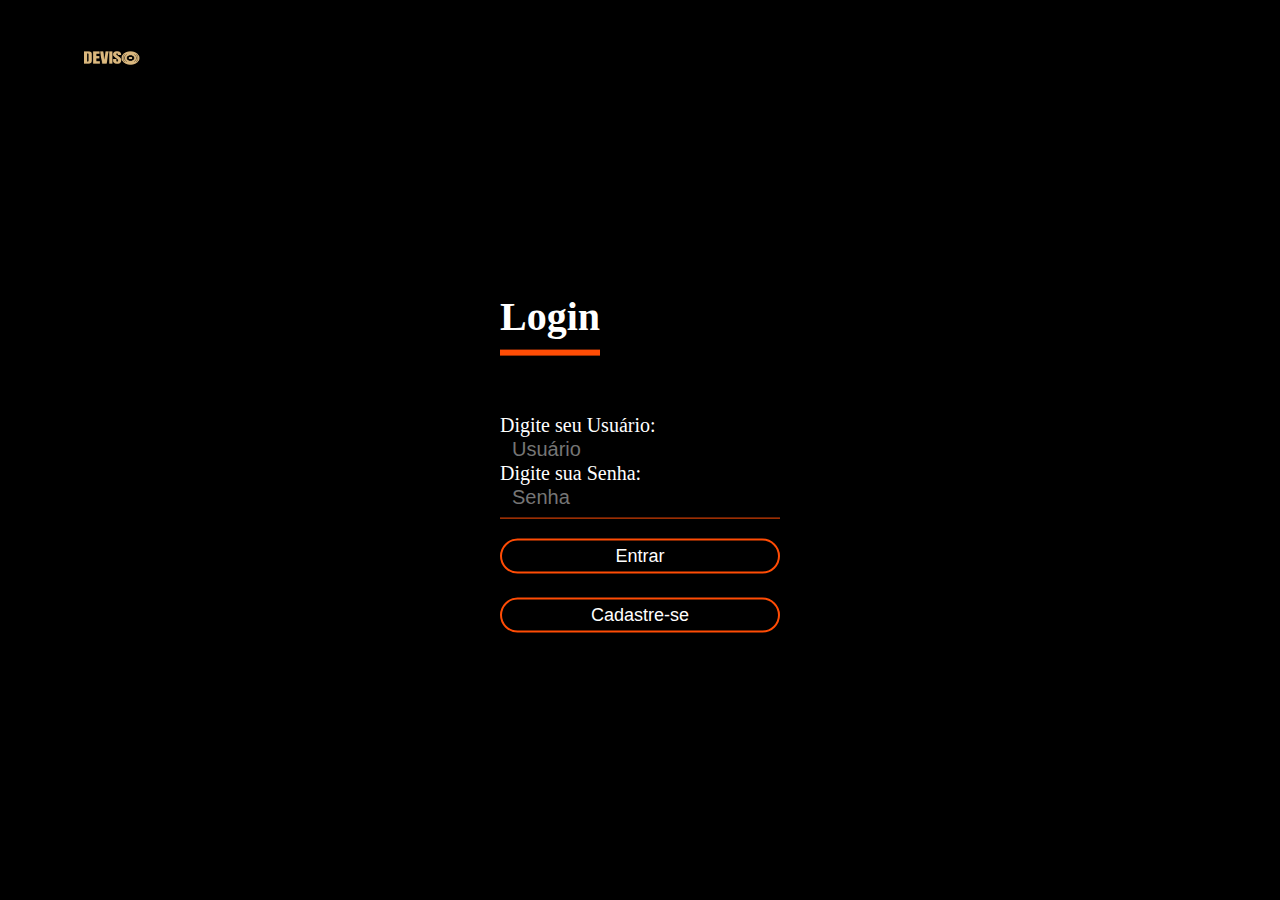
<file: Index.html>
<!DOCTYPE html>
<html>
<head>
    <meta charset="utf-8">
    <title>Login</title>
    <link href="css/register.css" rel="stylesheet" type="text/css">
</head>
<style>
    body {
        background-image: url("https://images3.alphacoders.com/102/thumb-1920-1028801.jpg");
        background-repeat: no-repeat;
        background-size: cover;
    }
</style>

<body>
    <a href="#">
        <img class="logo" src="imagens/logo.png" width="80px" height="60px">
    </a>
    <div class="login-box">
        <h1>Login</h1>
            <!-- Adicionamos o formulário e especificamos o arquivo PHP para processar os dados -->
            <div class="textbox">
                <i class="fas fa-user"></i>
                <form method="post" action="/aguarde.html">
                <label for="username">Digite seu Usuário:</label>
                <!-- Adicionamos o atributo 'name' para identificar o campo -->
                <input type="text" name="username" placeholder="Usuário" required>
                <br>
                <label for="senha">Digite sua Senha:</label>
                <input type="password" name="senha" placeholder="Senha" required>
                <!-- Adicionamos o atributo 'name' para identificar o campo -->
                <br>
            </div>
            <input type="submit" class="btn" value="Entrar">
        </form>
        <a href="register.html">
            <input type="button" class="btn" value="Cadastre-se">
        </a>
    </div>
</body>
</html>
</file>
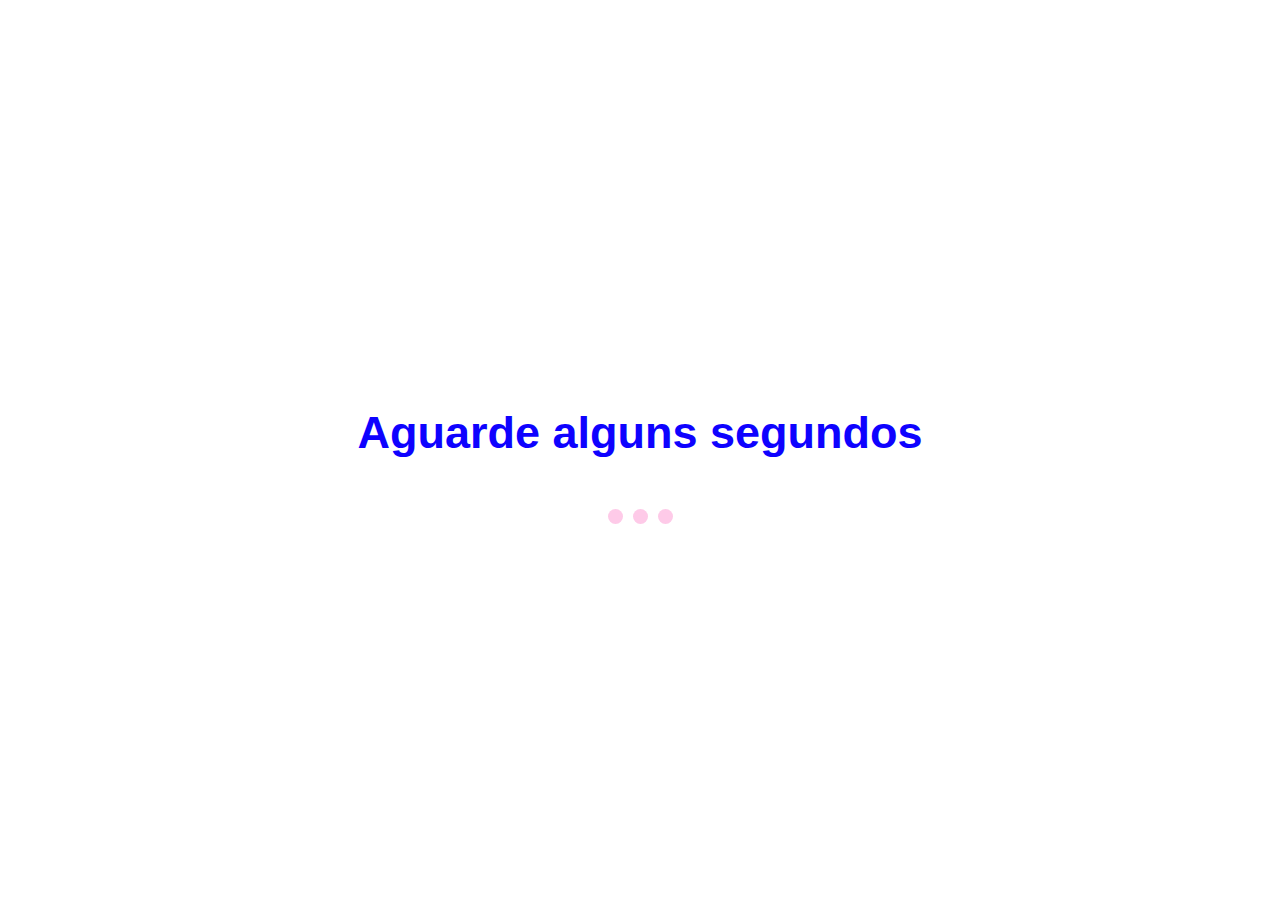
<file: aguarde.html>
<!DOCTYPE html>
<html>
<head>
  <title>Aguarde</title>
  <style>
    /* Estilos CSS para a página de atraso */
    body {
      width: 100vw;
      height: 100vh;
      background-image: url('https://images3.alphacoders.com/102/thumb-1920-1028801.jpg');
      background-size: 100% 100%;
      background-position: center;
      border-radius: 0;
      margin: 0;
      display: flex;
      flex-direction: column;
      justify-content: center;
      align-items: center;
      font-family: Comic Sans MS, sans-serif;
    }

    body {
      overflow: hidden;
    }

    h1 {
      font-size: 45px;
      color: #0e02ff;
      text-align: center;
    }

    .loading {
      display: flex;
      align-items: center;
      justify-content: center;
      margin-top: 20px;
    }

    .bolinha {
      width: 15px;
      height: 15px;
      background-color: #fecae8;
      border-radius: 50%;
      margin: 0 5px;
      animation: pulse 1s infinite alternate;
    }

    @keyframes pulse {
      0% {
        transform: scale(1);
        opacity: 0.5;
      }
      100% {
        transform: scale(1.2);
        opacity: 1;
      }
    }
  </style>
</head>
<body>
  <h1>Aguarde alguns segundos</h1>
  <div class="loading">
    <span class="bolinha"></span>
    <span class="bolinha"></span>
    <span class="bolinha"></span>
  </div>
  <script>
    setTimeout(function() {
      window.location.href = "menu.html";
    }, 4000); 
  </script>
</body>
</html>
</file>
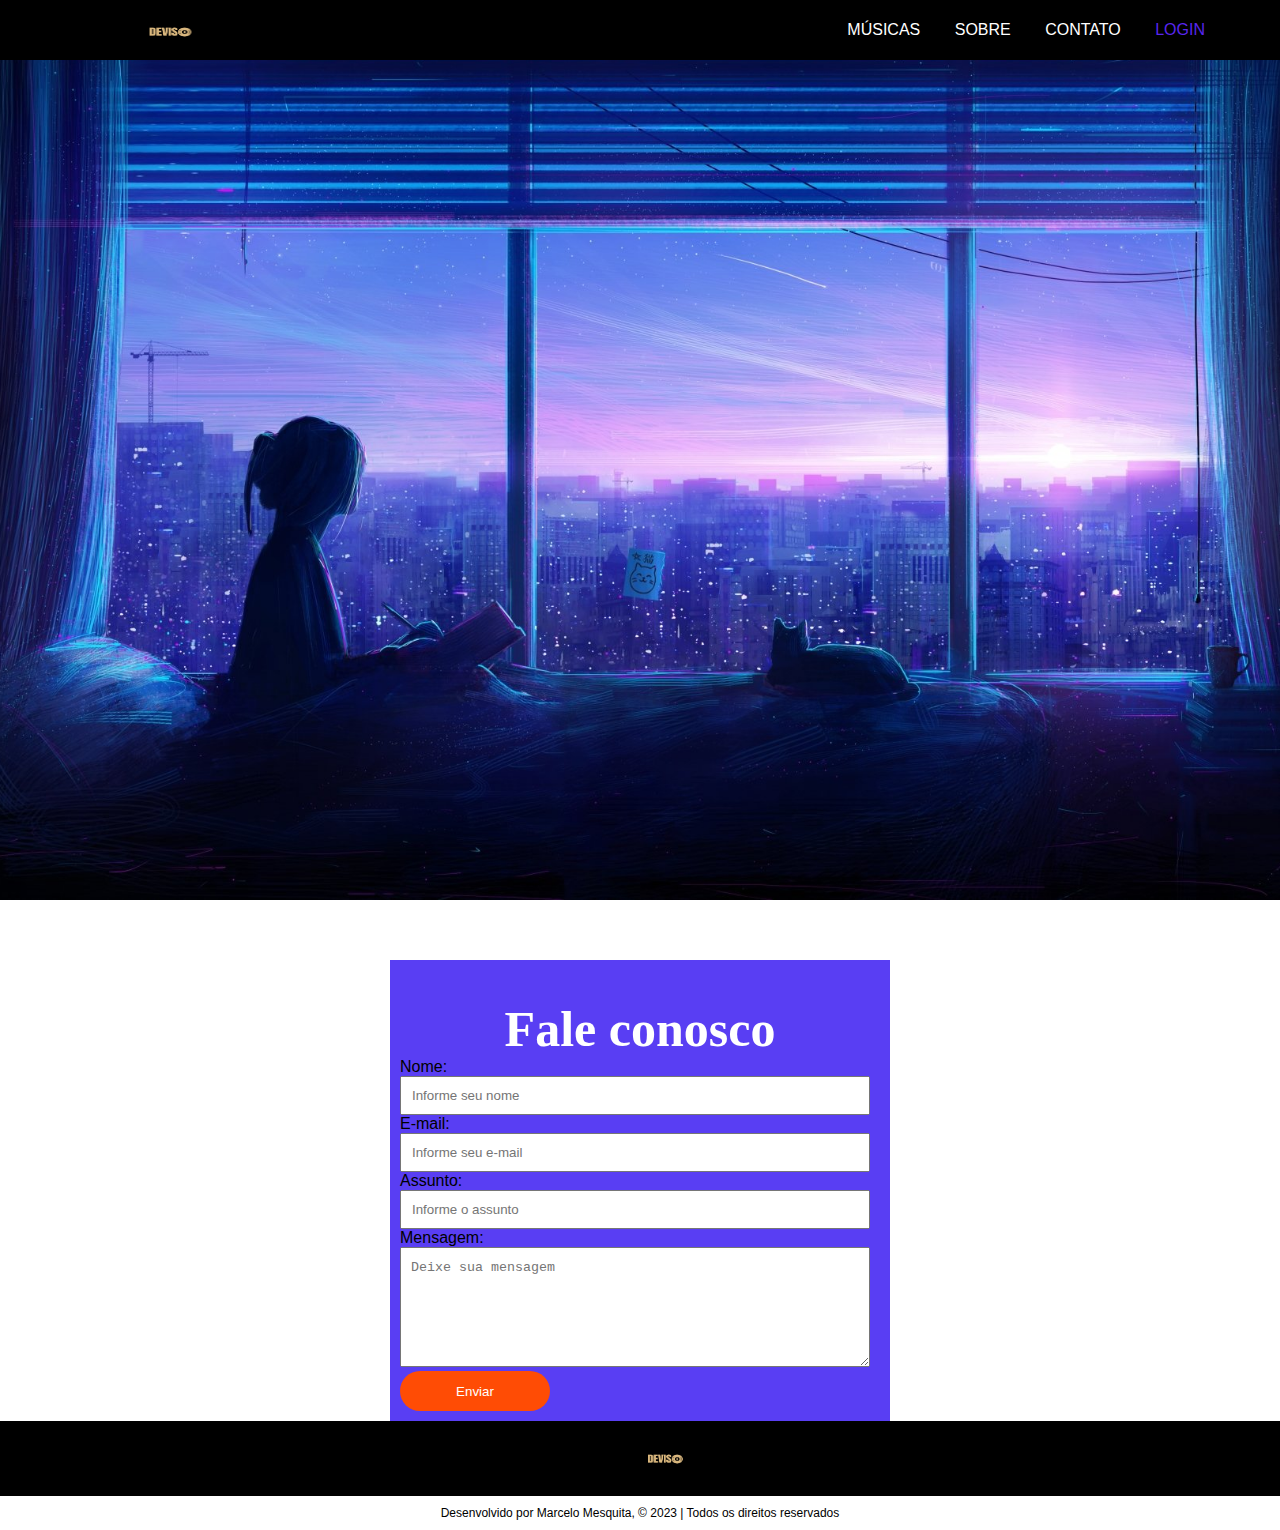
<file: Contato.html>
<!doctype html>
<html>
<head>
<meta charset="utf-8">
<title>Planos</title>
<link href="css/style.css" rel="stylesheet" type="text/css">
</head>
	
		    <nav>
      <input type="checkbox" id="check">
      <label for="check" class="checkbtn">
        <img src="imagens/menu.png">
      </label>
      <label class="logo"><img src="imagens/logo.png" width="60px" height="40px" align="center"></label>
      <ul>
		<li><a href="inde.html">MÚSICAS</a></li>
		<li><a href="Sobre.html">SOBRE</a></li>
		<li><a href="Contato.html">CONTATO</a></li>
		<li><a class="active"  href="Index.html">LOGIN</a></li>
</ul>
</nav>
	
		<div class="caixa3">
	</div>
	
	<form name="formteste" action="" method="post">
		<h1 class="h11">Fale conosco</h1>
		
		<p class="nome">
		Nome:<input type="text" name="nome" placeholder="Informe seu nome" required="required">
		</p>
		
		<p class="e-mail">
		E-mail:<input type="email" name="E-mail" placeholder="Informe seu e-mail" required="required">
		</p>
		
		<p class="assunto">
		Assunto:<input type="text" name="assunto" placeholder="Informe o assunto" required="required">
		</p>
		
		<p class="mensagem">
		Mensagem:<textarea name="mensagem" placeholder="Deixe sua mensagem"></textarea>
		</p>
		
		<p class="enviar">
			<input type="submit" name="enviar" value="Enviar">
		</p>
		
	</form>
	
	<footer>
            <div class="wrapper">
                <div class="rodape">
                  
					<div class="social">
					<img class="logo" src="imagens/logo.png" width="50px" height="40px">
					</div>
					
				</div>
				
			</div>
			
						
			<div class="paragrafo-rodape">
				<p class="desenvolvido">Desenvolvido por Marcelo Mesquita, &copy; 2023 | Todos os direitos reservados </p> 
			</div>
        
        </footer>
<body>
</body>
</html>
</file>
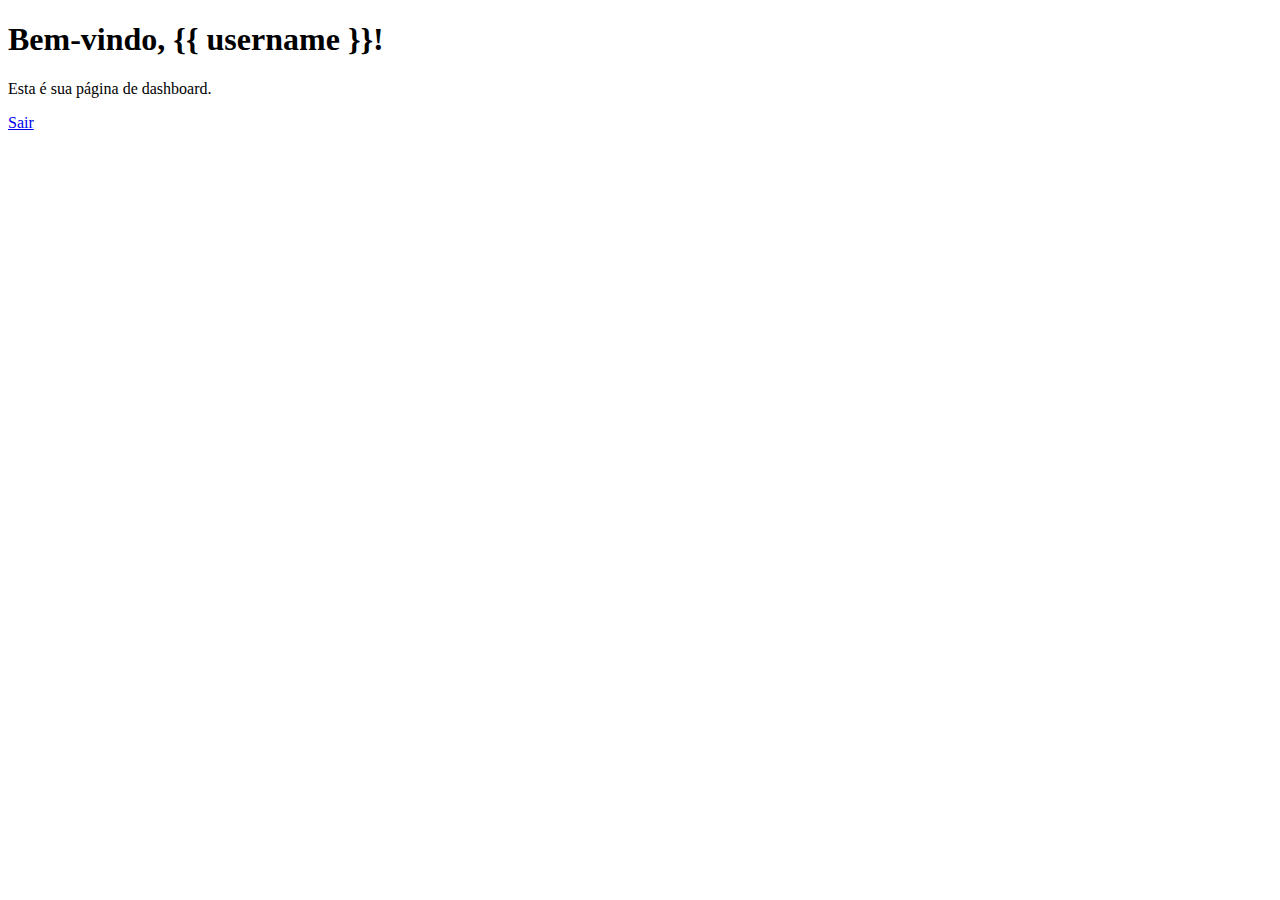
<file: dashboard.html>
<!DOCTYPE html>
<html>
<head>
    <title>Dashboard</title>
</head>
<body>
    <h1>Bem-vindo, {{ username }}!</h1>
    <p>Esta é sua página de dashboard.</p>
    <p><a href="/logout">Sair</a></p>
</body>
</html>
</file>
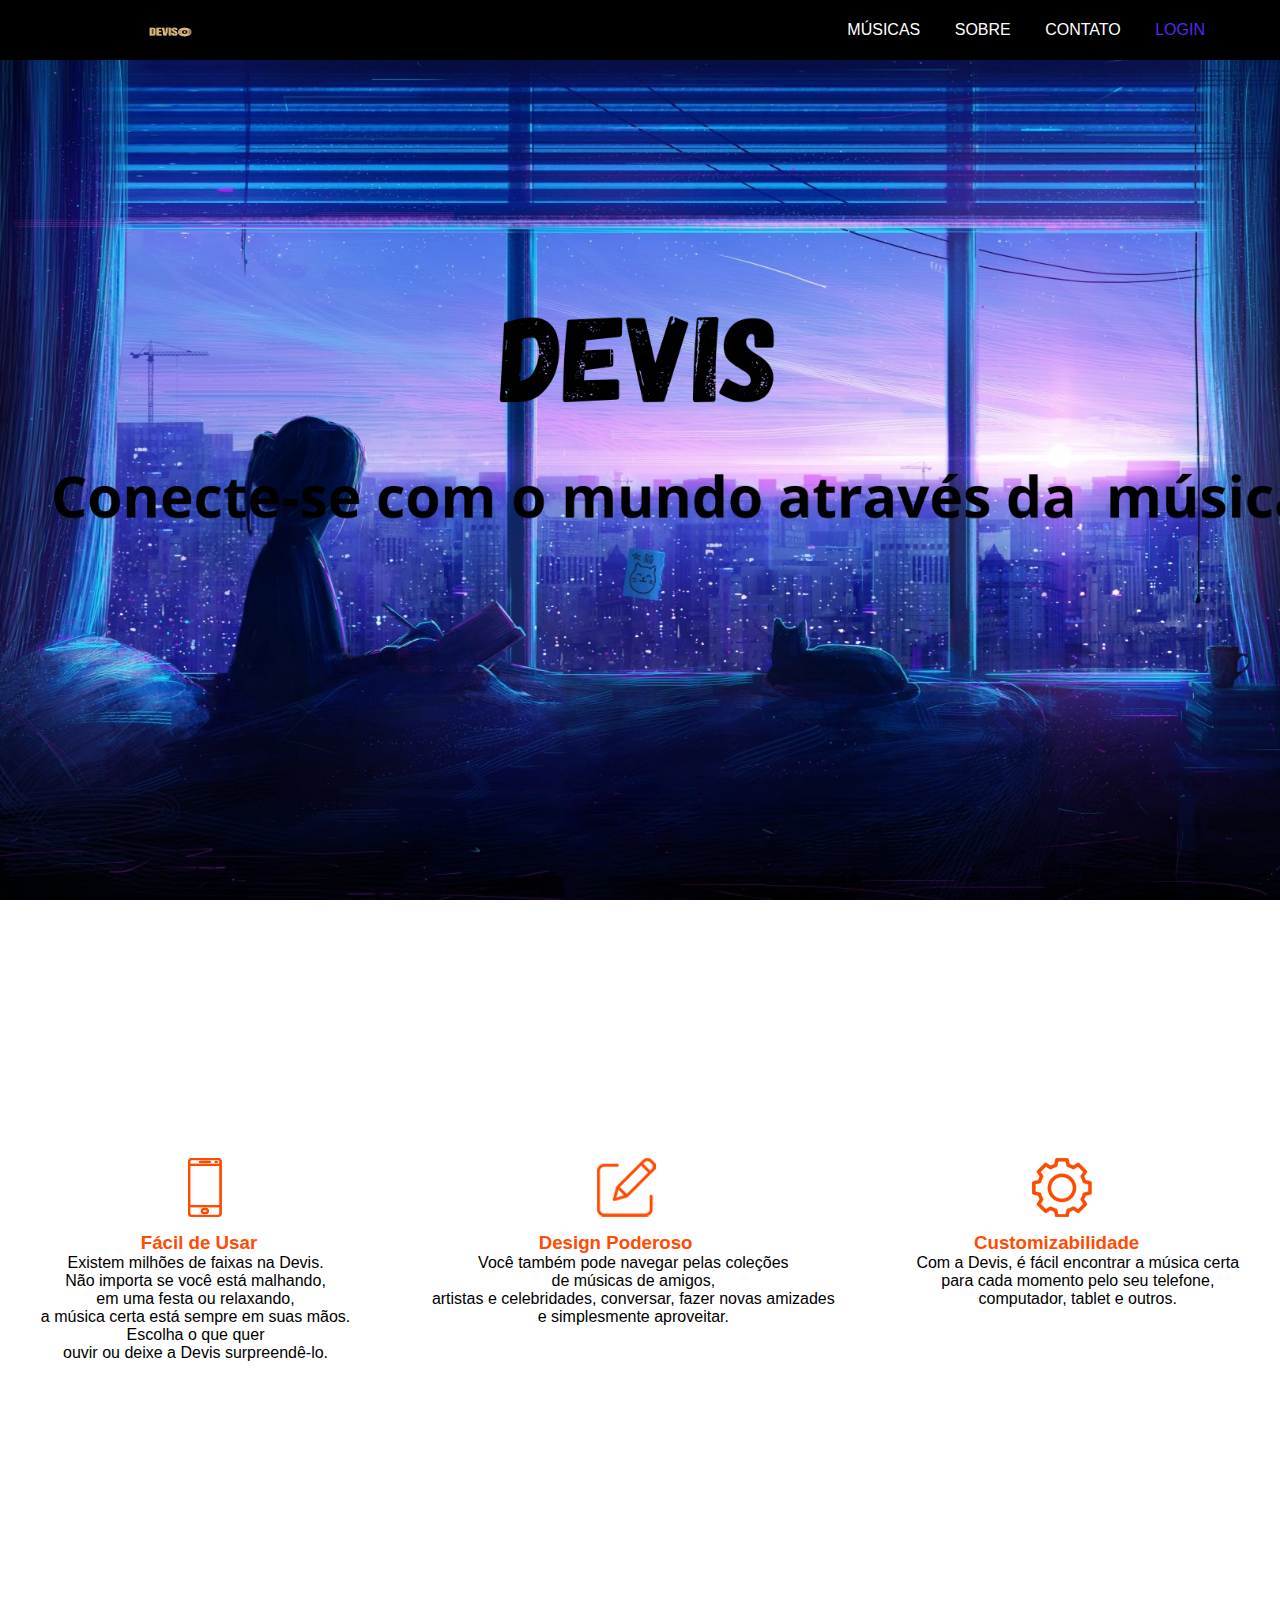
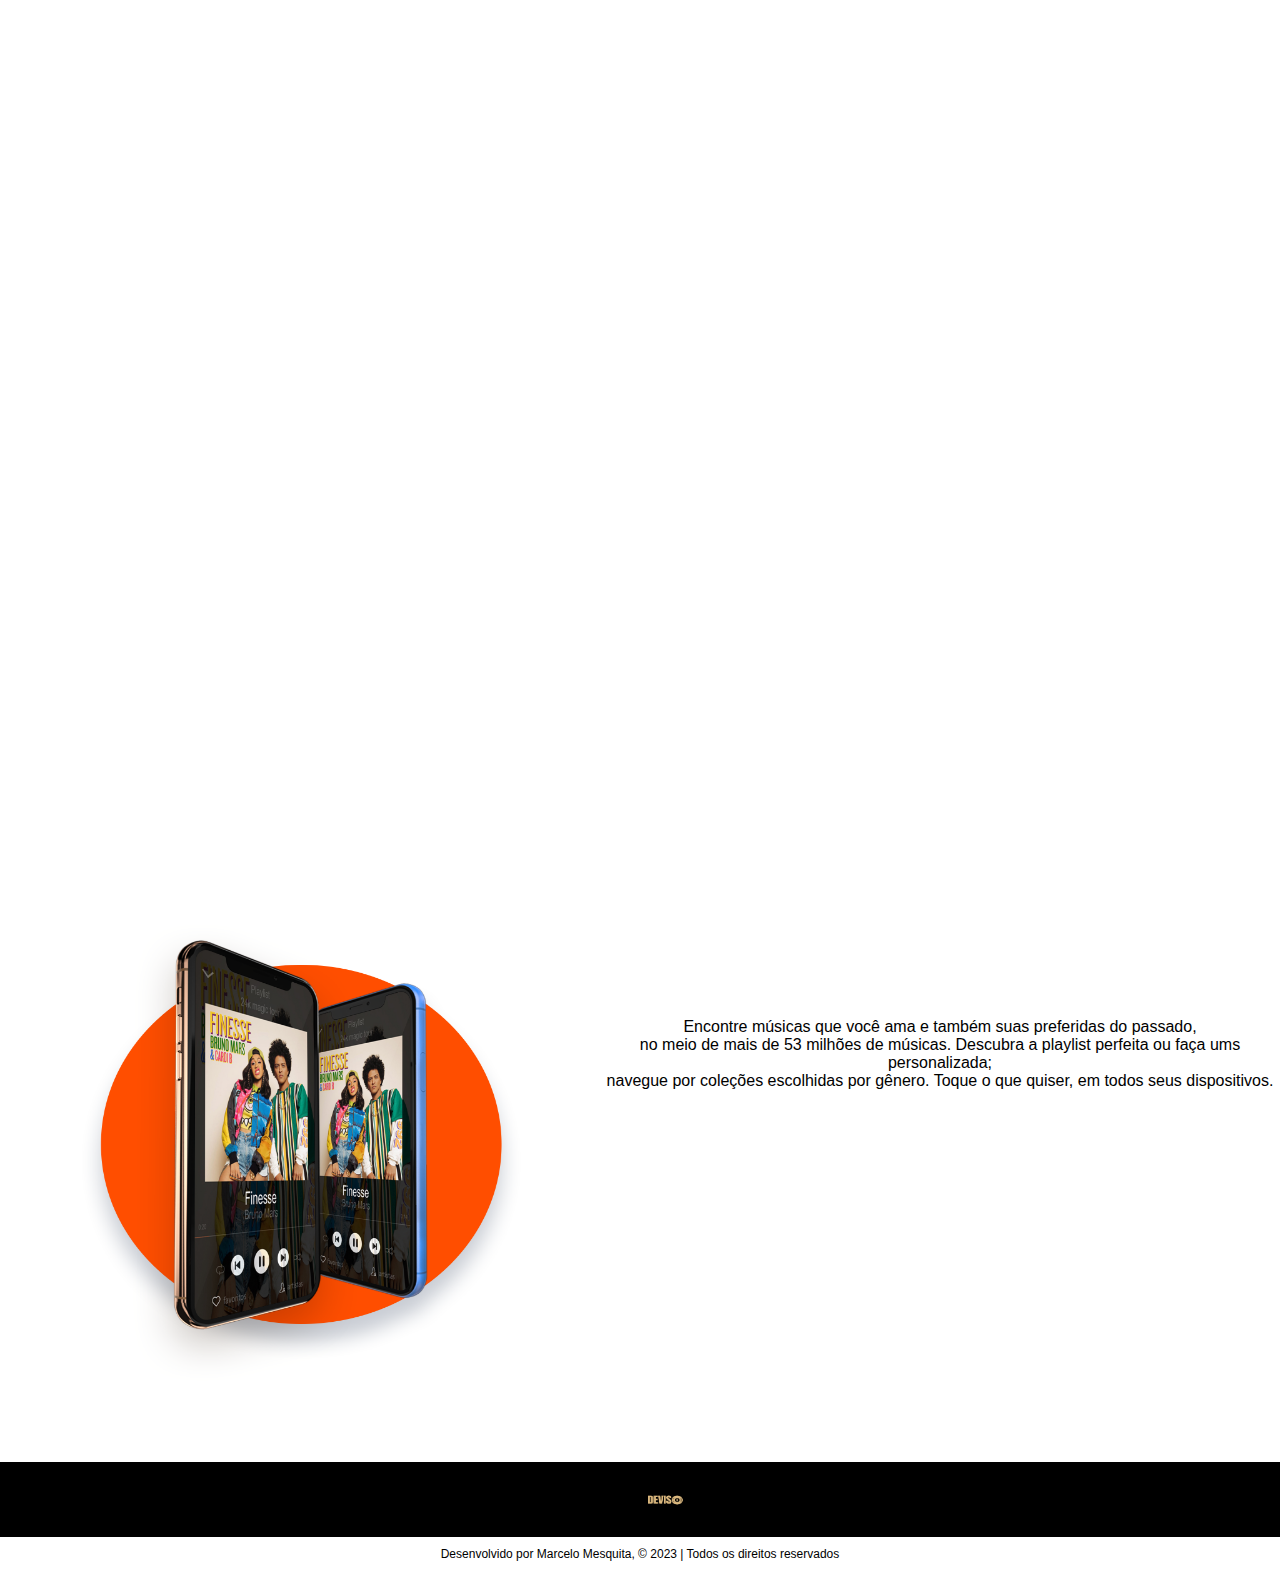
<file: menu.html>
<!doctype html>
<html>
<head>
<meta charset="utf-8">
<title>Devis</title>
<link href="css/style.css" rel="stylesheet" type="text/css">
</head>

<body>
	<nav>
      <input type="checkbox" id="check">
      <label for="check" class="checkbtn">
        <img src="imagens/menu.png">
      </label>
      <label class="logo"><img src="imagens/logo.png" width="60px" height="40px" align="center"></label>
      <ul>
		<li><a href="inde.html">MÚSICAS</a></li>
		<li><a href="Sobre.html">SOBRE</a></li>
		<li><a href="Contato.html">CONTATO</a></li>
		<li><a class="active"  href="Index.html">LOGIN</a></li>
	</ul>
</nav>
	
	
		<div class="caixa1">
	</div>
	
	
	<div class="conteudo">
				<h1 class="h11">Por que é especial?</h1>
		</div>
		
		<div class="icons-especial">
			<img src="imagens/icon1.png">
			<img src="imagens/icon3.png">
			<img src="imagens/icon2.png">
		</div>
		
		<div class="nomes-especial" align="center">
			<h3 class="nome-yoga" align="center"> Fácil de Usar </h3>
			<h3 class="nome-artesmarciais"> Design Poderoso </h3>
			<h3 class="nome-danca"> Customizabilidade </h3>
		</div>
		
		
		<div class="paragrafo-especial" align="center">
			<p>Existem milhões de faixas na Devis. <br>Não importa se você está malhando,<br> em uma festa ou relaxando,<br>a música certa está sempre em suas mãos.<br> Escolha o que quer <br>ouvir ou deixe a Devis surpreendê-lo.</p>
			
			<p>Você também pode navegar pelas coleções<br> de músicas de amigos,<br> artistas e celebridades, conversar, fazer novas amizades<br> e simplesmente aproveitar.</p>
			
			<p>Com a Devis, é fácil encontrar a música certa<br> para cada momento pelo seu telefone,<br> computador, tablet e outros.</p>
		
		</div>
	
	
	<div class="caixa4">
		
	</div>
		
	<div class="conteudo3">
			<img class="imagem-avaliacao" src="imagens/special.png" height="600px" width="600px">
			<h1 class="h11">Comece a ouvir as músicas que você ama</h1>
			<p align="center">Encontre músicas que você ama e também suas preferidas do passado,<br> no meio de mais de 53 milhões de músicas. Descubra a playlist perfeita ou faça ums personalizada;<br> navegue por coleções escolhidas por gênero. Toque o que quiser, em todos seus dispositivos.</p>
		</div>
	
	 <footer>
            <div class="wrapper">
                <div class="rodape">
                 	
					<div class="social">
					<img class="logo" src="imagens/logo.png" width="50px" height="40px">
					</div>
					
				</div>
				
			</div>
			
						
			<div class="paragrafo-rodape">
				<p class="desenvolvido">Desenvolvido por Marcelo Mesquita, &copy; 2023 | Todos os direitos reservados </p> 
			</div>
        
        </footer>
	
</body>
	
</html>
</file>
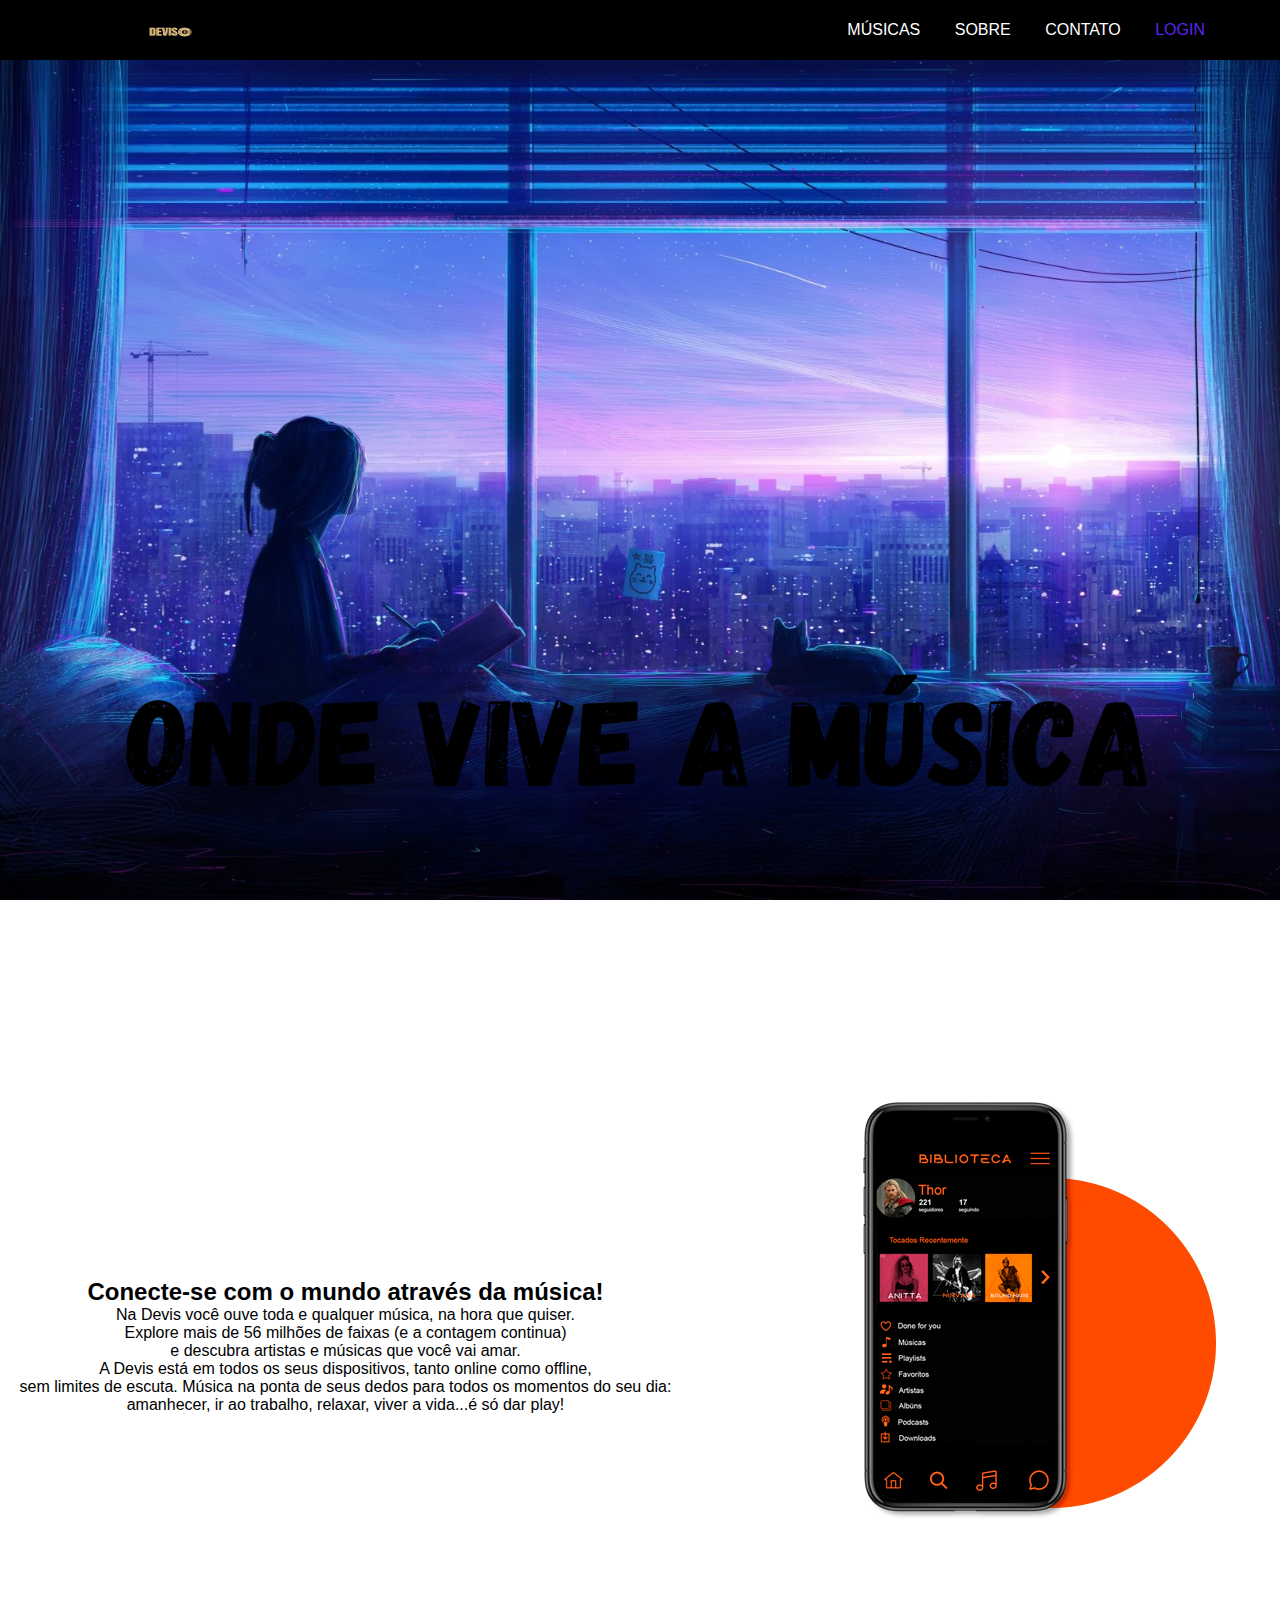
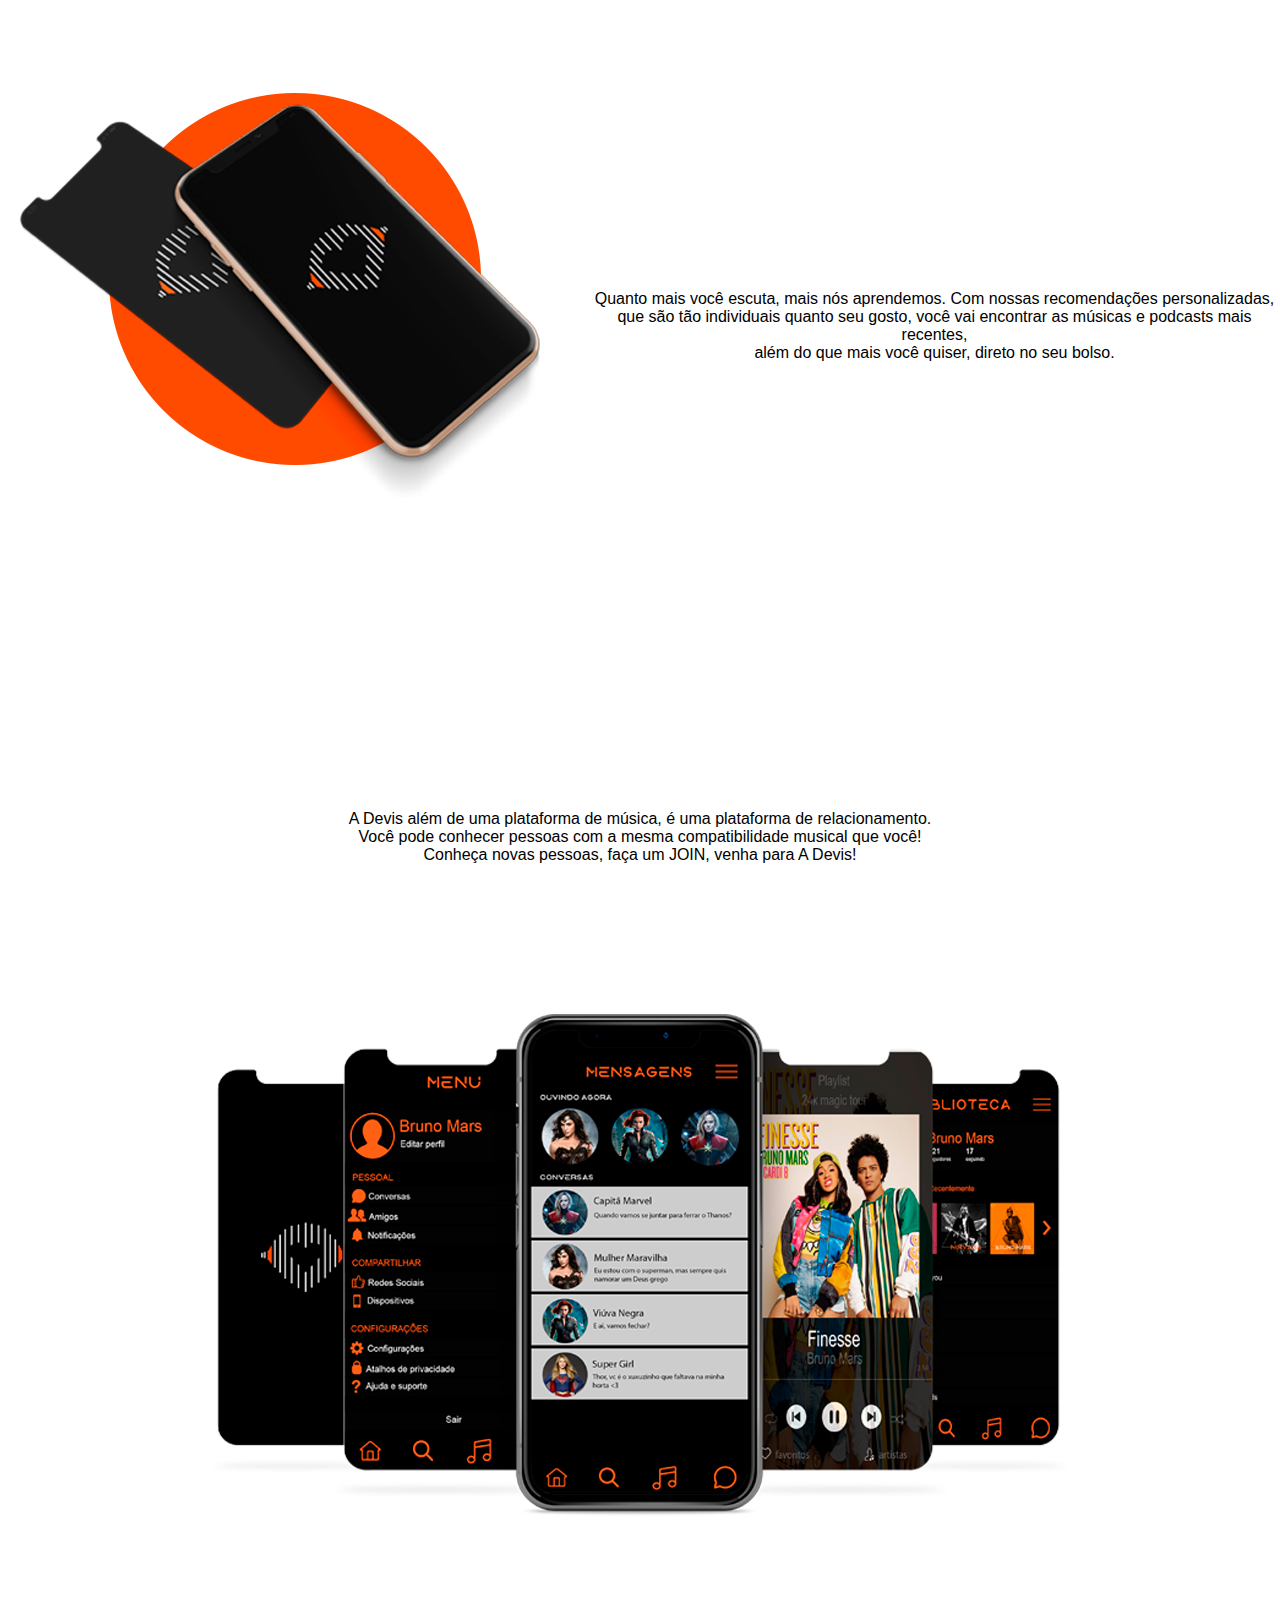
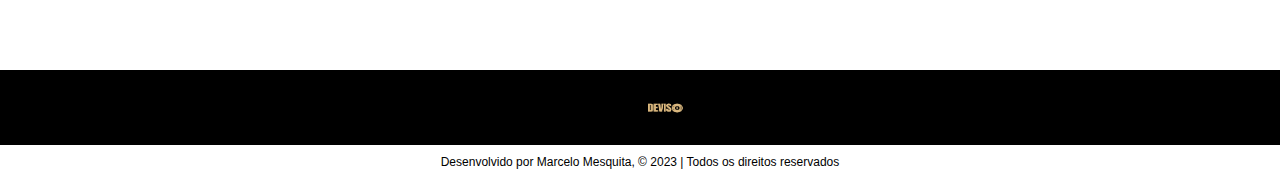
<file: Sobre.html>
<!doctype html>
<html>
<head>
<meta charset="utf-8">
<title>Sobre</title>
<link href="css/style.css" rel="stylesheet" type="text/css">
</head>

<body>
	
	    <nav>
      <input type="checkbox" id="check">
      <label for="check" class="checkbtn">
        <img src="imagens/menu.png">
      </label>
      <label class="logo"><img src="imagens/logo.png" width="60px" height="40px" align="center"></label>
      <ul>
			<li><a href="inde.html">MÚSICAS</a></li>
			<li><a href="Sobre.html">SOBRE</a></li>
			<li><a href="Contato.html">CONTATO</a></li>
		 	<li><a class="active"  href="Index.html">LOGIN</a></li>
</ul>
</nav>
	
	<div class="caixa2">
	</div>
	
	<div class="conteudo2">
			<img class="imagem-revolucao" src="imagens/mousiki1.png">
			<div class="texto">
			<h1 class="h11">A Devis</h1>
			<h2 align="center">Conecte-se com o mundo através da música!</h2>
			<p align="center">Na Devis você ouve toda e qualquer música, na hora que quiser.</p>

			<p align="center">Explore mais de 56 milhões de faixas (e a contagem continua)<br> e descubra artistas e músicas que você vai amar.</p>

			<p align="center">A Devis está em todos os seus dispositivos, tanto online como offline,<br> sem limites de escuta. Música na ponta de seus dedos para todos os momentos do seu dia:<br> amanhecer, ir ao trabalho, relaxar, viver a vida...é só dar play!</p>
				</div>
	</div>
		
		<div class="conteudo4">
			<img class="imagem-avaliacao" src="imagens/mousiki2.png">
			<div class="texto">
			<h1 class="h11">O mundo de música no seu bolso</h1>
			<p align="center">Quanto mais você escuta, mais nós aprendemos. Com nossas recomendações personalizadas,<br> que são tão individuais quanto seu gosto, você vai encontrar as músicas e podcasts mais recentes,<br> além do que mais você quiser, direto no seu bolso.</p>
			</div>
		</div>
		
	
		<div class="conteudo5">
		<h1 class="h11" align="center">Experimente o Join, só na Devis</h1>
		<p align="center">A Devis além de uma plataforma de música, é uma plataforma de relacionamento.<br> Você pode conhecer pessoas com a mesma compatibilidade musical que você!<br> Conheça novas pessoas, faça um JOIN, venha para A Devis!</p>
		</div>
	
		<div class="banner" align="center">
			<img src="imagens/1layout.png">
		</div>
	
	<footer>
            <div class="wrapper">
                <div class="rodape">
                 
					
					<div class="social">
					<img class="logo" src="imagens/logo.png" width="50px" height="40px">
					</div>
					
				</div>
				
			</div>
			
						
			<div class="paragrafo-rodape">
				<p class="desenvolvido">Desenvolvido por Marcelo Mesquita, &copy; 2023 | Todos os direitos reservados </p> 
			</div>
        
        </footer>
</body>
</html>
</file>
<file: css/register.css>
@charset "utf-8";
/* CSS Document */
body {
	background-color: #000;
	font-family: 'Rodina Light';
}

.logo {
	padding-left: 5%;
	padding-top: 20px;
}

.login-box{
  width: 280px;
  position: absolute;
  top: 50%;
  left: 50%;
  transform: translate(-50%,-50%);
  color: white;
}
.login-box h1{
  float: left;
  font-size: 40px;
  border-bottom: 6px solid #ff4c05;
  margin-bottom: 50px;
  padding: 10px 0;
}
.textbox{
  width: 100%;
  overflow: hidden;
  font-size: 20px;
  padding: 8px 0;
  margin: 8px 0;
  border-bottom: 1px solid #ff4c05;
}
.textbox i{
  width: 26px;
  float: left;
  text-align: center;
}
.textbox input{
  border: none;
  outline: none;
  background: none;
  color: white;
  font-size: 20px;
  width: 80%;
  float: left;
  margin: 0 10px;
}
.btn{
  width: 100%;
  background: none;
  border: 2px solid #ff4c05;
  color: white;
  padding: 5px;
  font-size: 18px;
  cursor: pointer;
  margin: 12px 0;
border-radius: 20px;
}

.btn:hover{
	background: #F04400;
}
</file>
<file: css/style.css>
body, html {
	margin: 0;
	font: 16px "Lato", "Gill Sans", "Gill Sans MT", "Myriad Pro", "DejaVu Sans Condensed", Helvetica, Arial, "sans-serif";
	color: #000;
	height: 100%;
}

/* menu */
*{
  margin: 0;
  padding: 0;
  box-sizing: border-box;
  list-style: none;
  text-decoration: none;
}
nav{
  background: #000;
  height: 60px;
  width: 100%;
}
label.logo{
  color: #f2f2f2;
  font-size: 33px;
  line-height: 60px;
  padding: 0 140px;
  font-weight: 600;
  font-family: 'Poppins', sans-serif;
}
nav ul{
  float: right;
  margin-right: 60px;
}
nav ul li{
  display: inline-block;
  line-height: 60px;
  margin: 0 2px;
}
nav ul li a{
  color: #ffffff;
  font-weight: 500;
  font-size: 16px;
  padding: 7px 13px;
  border-radius: 3px;
  /* text-transform: uppercase; */
  font-family: 'Poppins', sans-serif;
}
a.active,a:hover{
  color: #5826ee;
  transition: .2s;
}

.active:hover {
	background: #fff;
}
.checkbtn{
  font-size: 30px;
  color: white;
  float: right;
  line-height: 80px;
  margin-right: 40px;
  cursor: pointer;
  display: none;
}
#check{
  display: none;
}
@media (max-width: 952px){
  label.logo{
    font-size: 27px;
    padding-left: 25px;
  }
  nav ul li a{
    font-size: 16px;
  }
}
@media (max-width: 858px){
  .checkbtn{
    display: block;
    margin-right: 40px;
  }
  ul{
	z-index: 1;
    position: fixed;
    width: 100%;
    height: 100vh;
    background: #000;
    top: 80px;
    left: -100%;
    text-align: center;
    transition: all .5s;
  }
  nav ul li{
    display: block;
    margin: 50px 0;
  	background-color: 000;
  }
  nav ul li a{
    font-size: 20px;
  }
  a:hover,a.active{
    background: none;
    color: #ff4c05;
  }
  #check:checked ~ ul{
    left: 0;
  }
}
section{
  background: url(bg1.jpg) no-repeat;
  background-size: cover;
  height: calc(100vh - 80px);
}

/* fim do menu*/

.h11 {
	font-family: "Rodina Light";
	padding-top: 40px;
	color: #ffffff;
	font-size: 50px;
	text-align: center;
}

h2 {
	color: #000000;
}
h3 {
	display: flex;
	justify-content: space-around;
	color: #ff4c05;
}

.icons-especial {
	margin-top: 100px;
	display: flex;
	flex-direction: row;
	justify-content: space-around;
}

.nomes-especial  {
	margin-top: 15px;
	display: flex;
	flex-direction: row;
	justify-content: space-around;
}

.p {
	padding-top: 5px;
}

.paragrafo-especial {
	display: flex;
	flex-direction: row;
	text-align: center;
	justify-content: space-around;
	padding-bottom: 100px;
}

.conteudo4 {
	padding-top: 200px;
	padding-bottom: 250px;
}

.conteudo-direita {
	display: flex;
	flex-direction: row;
	justify-content: flex-start;
	padding-left: 50px;
	padding-bottom: 25px;
	color: #ff4c05;
	font-size: 50px;
}

.imagem-avaliacao {
	float: left;
}

.conteudo-esquerda {
	padding-top: 5px;
	display: flex;
	flex-direction: row;
	justify-content: flex-start;
	padding-left: 50px;
	padding-bottom: 25px;
}

.conteudo-paragrafo {
	display: flex;
	flex-direction: row;
	justify-content: flex-start;
	padding-left: 50px;
}

.imagem-revolucao {
	float: right;
	padding-top: 2px;
	padding-bottom: 50px;
}

.conteudo2 {
	padding-top: 100px;
}

.texto {
	padding-top: 120px;
}

.conteudo3 {
	padding-top: 100px;
	padding-bottom: 250px;
}
.conteudo-direita {
	display: flex;
	flex-direction: row;
	justify-content: flex-start;
	padding-left: 50px;
	padding-bottom: 25px;
}

.imagem-avaliacao {
	float: left;
	padding-top: 12px;
	padding-bottom: 50px;
}

.conteudo5 {
	padding-top: 100px;
}

/* Efeito Parallax ------*/
.caixa1, .caixa2, .caixa3, .caixa4, .caixa6 {
	position: relative;
	height: 100%;
	background-repeat: no-repeat;
	background-position: center;
	background-size: cover;
	background-attachment: fixed;
}

.caixa1 {
	background-image: url("../imagens/Devis.png");
	background-position: center;
}

.caixa2{
	background-image: url("../imagens/música.png");
}

.caixa3{
	background-image: url("../imagens/thumb.jpg");
}

.caixa4{
	background-image: url("../imagens/banner.jpg");
}
.caixa6{
	background-image: url("../imagens/thumb.jpg");
}

.banner {
	padding-top: 150px;
	padding-bottom: 150px;
}

 /*rodape começa aqui */

footer .wrapper .rodape {
    margin: 0 auto;
    display: flex;
    color: white;
    background-color: #000;
    bottom: 0%;
    width: 100%;
    position: initial;
	cursor: pointer;
}

footer .wrapper .rodape ul {
    position: absolute;
    margin: 0 auto;
}
footer .wrapper .rodape li {
    display: flex;
    flex-direction: row;
    float: left;
	padding-left: 100px;
    padding: 30px;
    width: 50px;
}
footer .wrapper .rodape ul li a {
	text-decoration: none;
	color: white;
    padding: 3%;
    position: relative;
    left: 50px;
	cursor: pointer;
}

footer .wrapper .rodape {
    height: 75px;
    bottom: 0%;
}
.wrapper .rodape p {
    margin: 0 auto;
    text-align: center;
    float: left;
    display: contents;
    bottom: 0%;
    z-index: 1;
}

.paragrafo-rodape {
	padding-top: 5px;
	text-align: center;
	padding-top: 10px;
	font-size: 12px;padding-bottom: 10px;
}

.social {
	display: flex;
	flex-direction: row;
	padding-left: 1100px;
	position: relative;
	padding-top: 18px;
	padding-left: 50%;
	
}

.face {
	padding-right: 30px;
}
.insta {
	padding-right: 30px;

}

.twitter {
	padding-right: 30px;
}

.imge {
	height: auto;
	width: 100%;
}

/* formulario */

form {
	font-size: 16px;
	background: #593ef3;
	max-width: 500px;
	margin: 0 auto;
	padding: 0 10px 10px 10px;
}

input, textarea {
	width: 470px;
	padding: 10px;
}

.enviar input {
	background-color: #ff4c05;
	color: #fff;
	height: 40px;
	width: 150px;
	border-radius: 20px;
	border: none;
	cursor: pointer;
	text-align: center;
}

.enviar input:hover {
	background-color: #F34500;
}

textarea {
	width: 470px;
	height: 120px;
	line-height: 20px;
}
</file>
